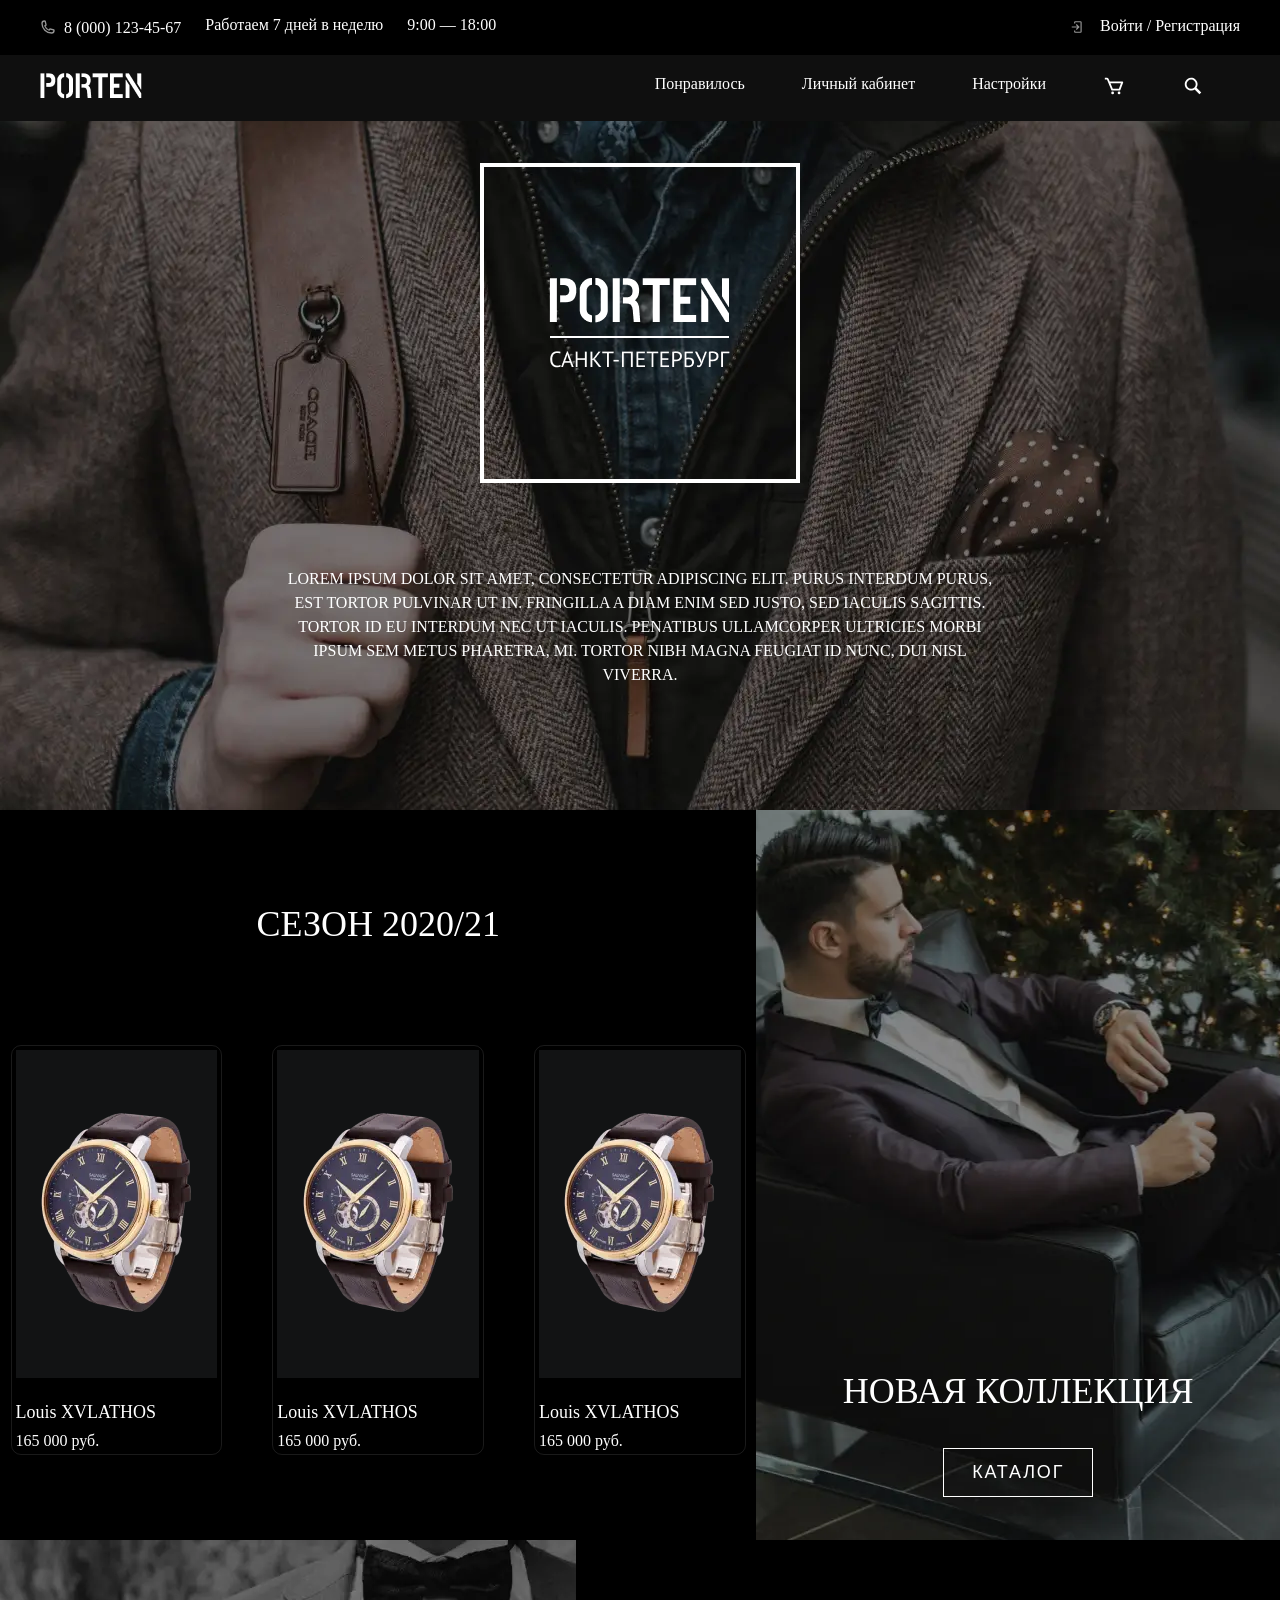
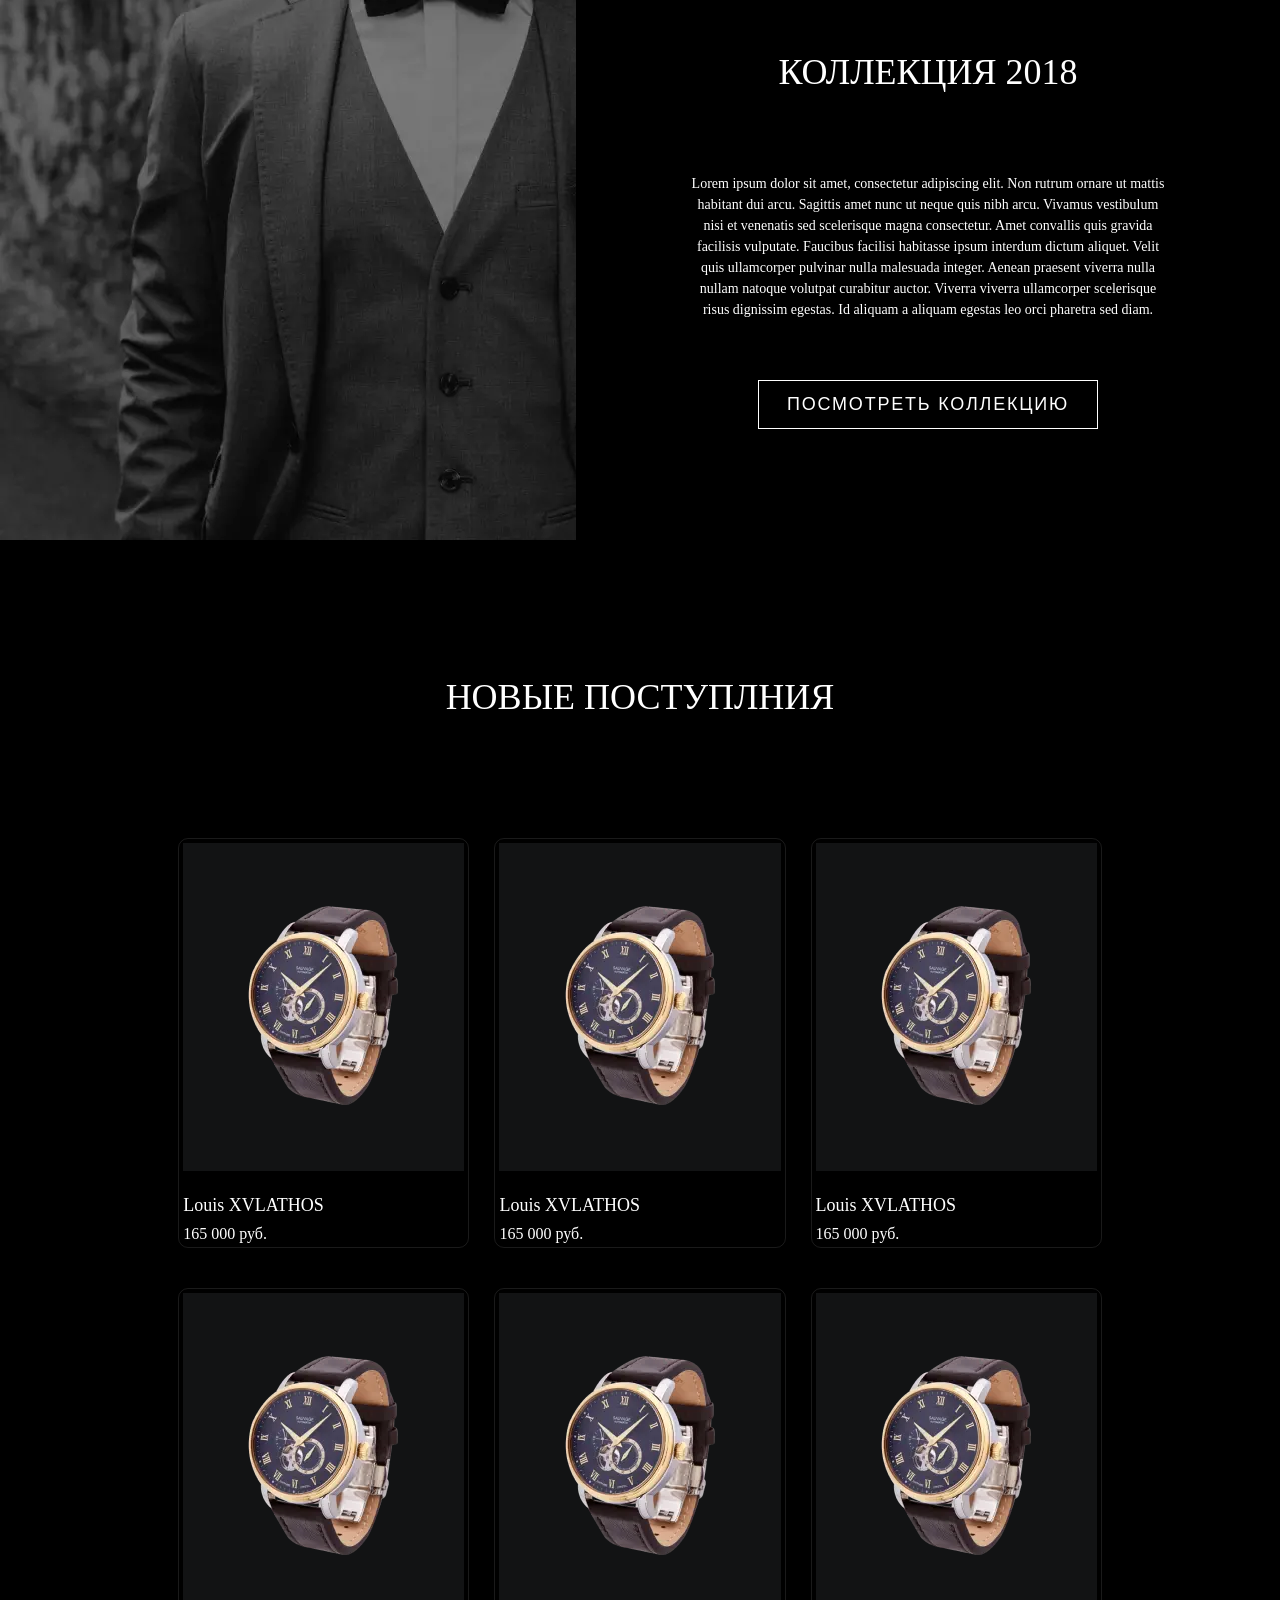
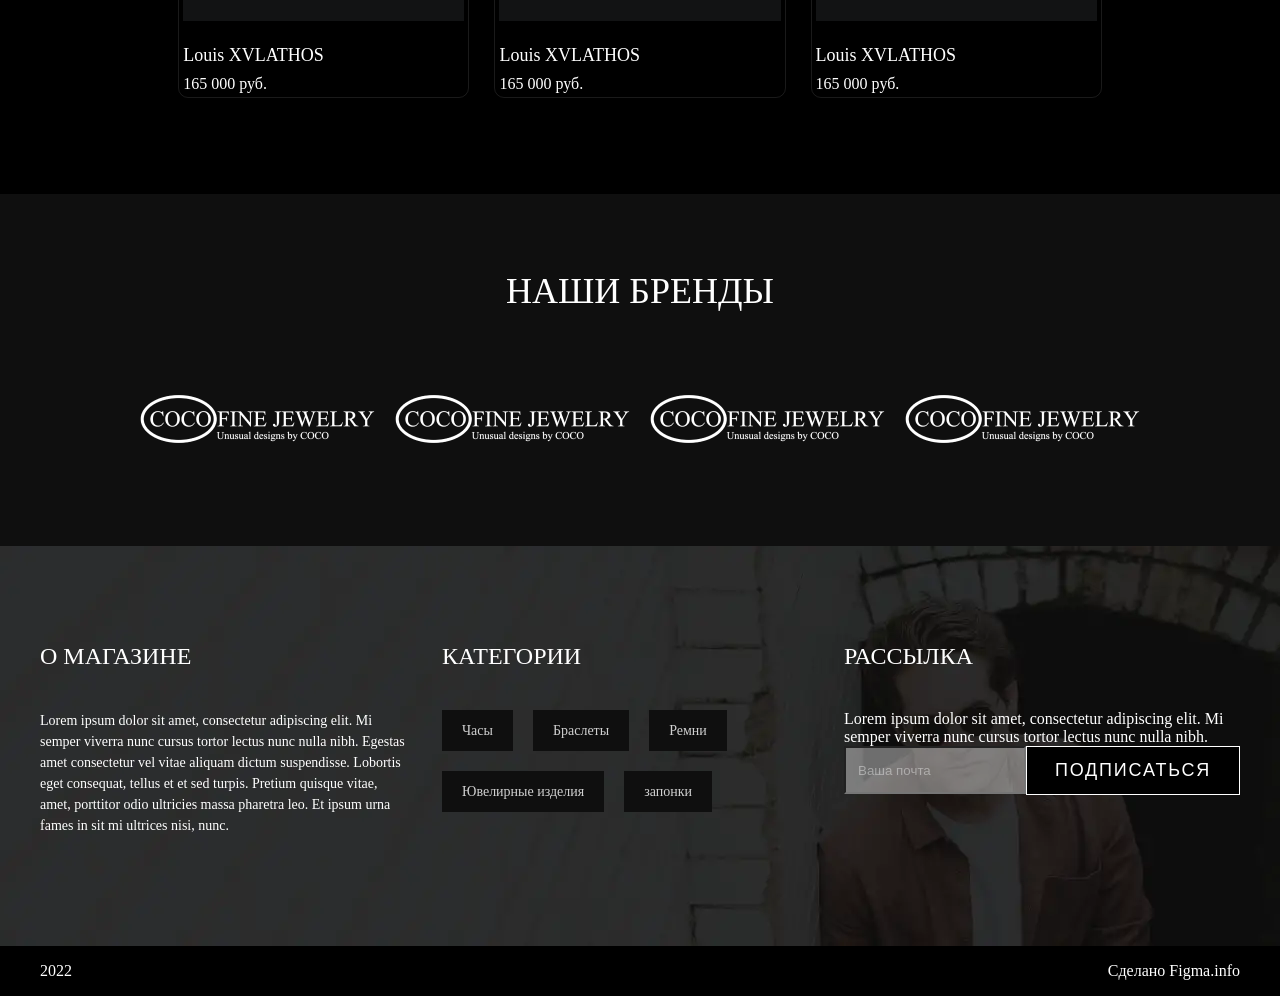
<file: index.html>
<!DOCTYPE html><html lang="en"><head><meta charset="UTF-8"><meta http-equiv="X-UA-Compatible" content="IE=edge"><meta name="viewport" content="width=device-width,initial-scale=1"><link rel="stylesheet" href="./css/main.min.css"><script src="./js/main.js" defer="defer"></script><title>Document</title></head><body><div class="app"><div class="header-nav"><div class="top-lane"><div class="container"><div class="top-lane_left-side"><div class="phone-wrapper"><picture><source srcset="./assets/images/icon-phone.svg" type="image/webp"><img src="./assets/images/icon-phone.svg" alt=""></picture><span class="phone">8 (000) 123-45-67</span></div><span class="schedule">Работаем 7 дней в неделю</span> <span class="time">9:00 — 18:00</span></div><div class="top-lane_right-side"><picture><source srcset="./assets/images/icon-logout.svg" type="image/webp"><img src="./assets/images/icon-logout.svg" alt=""></picture><div>Войти / Регистрация</div></div></div></div><div class="header"><div class="container"><div class="logo"><picture><source srcset="./assets/images/logo.webp" type="image/webp"><img src="./assets/images/logo.png" alt=""></picture></div><div class="menu"><ul class="menu__list"><li class="menu__list-item">Понравилось</li><li class="menu__list-item">Личный кабинет</li><li class="menu__list-item">Настройки</li><li class="menu__list-item"><picture><source srcset="./assets/images/icon-cart.svg" type="image/webp"><img src="./assets/images/icon-cart.svg" alt=""></picture></li><li class="menu__list-item"><picture><source srcset="./assets/images/icon-search.svg" type="image/webp"><img src="./assets/images/icon-search.svg" alt=""></picture></li></ul></div><div class="burger"><div class="bar1"></div><div class="bar2"></div><div class="bar3"></div></div></div></div></div><div class="first-screen"><div class="logo"><picture><source srcset="./assets/images/first-screen_logo.webp" type="image/webp"><img src="./assets/images/first-screen_logo.png" alt=""></picture></div><div class="description">Lorem ipsum dolor sit amet, consectetur adipiscing elit. Purus interdum purus, est tortor pulvinar ut in. Fringilla a diam enim sed justo, sed iaculis sagittis. Tortor id eu interdum nec ut iaculis. Penatibus ullamcorper ultricies morbi ipsum sem metus pharetra, mi. Tortor nibh magna feugiat id nunc, dui nisl viverra.</div></div><div class="new-season"><div class="left-side"><div class="title">Сезон 2020/21</div><div class="card-wrapper"><div class="card"><div class="image"><picture><source srcset="./assets/images/product.webp" type="image/webp"><img src="./assets/images/product.png" alt=""></picture></div><div class="name">Louis XVLATHOS</div><div class="cost">165 000 руб.</div></div><div class="card"><div class="image"><picture><source srcset="./assets/images/product.webp" type="image/webp"><img src="./assets/images/product.png" alt=""></picture></div><div class="name">Louis XVLATHOS</div><div class="cost">165 000 руб.</div></div><div class="card"><div class="image"><picture><source srcset="./assets/images/product.webp" type="image/webp"><img src="./assets/images/product.png" alt=""></picture></div><div class="name">Louis XVLATHOS</div><div class="cost">165 000 руб.</div></div></div></div><div class="right-side"><div class="content-wrapper"><div class="title">Новая коллекция</div><div class="button-group"><button class="btn">КАТАЛОГ</button></div></div></div></div><div class="collection"><div class="left-side"></div><div class="right-side"><div class="content-wrapper"><div class="title">Коллекция 2018</div><div class="description">Lorem ipsum dolor sit amet, consectetur adipiscing elit. Non rutrum ornare ut mattis habitant dui arcu. Sagittis amet nunc ut neque quis nibh arcu. Vivamus vestibulum nisi et venenatis sed scelerisque magna consectetur. Amet convallis quis gravida facilisis vulputate. Faucibus facilisi habitasse ipsum interdum dictum aliquet. Velit quis ullamcorper pulvinar nulla malesuada integer. Aenean praesent viverra nulla nullam natoque volutpat curabitur auctor. Viverra viverra ullamcorper scelerisque risus dignissim egestas. Id aliquam a aliquam egestas leo orci pharetra sed diam.</div><div class="button-group"><button class="btn">Посмотреть коллекцию</button></div></div></div></div><div class="goods"><div class="container"><div class="title">Новые поступлния</div><div class="card-wrapper"><div class="card"><div class="image"><picture><source srcset="./assets/images/product.webp" type="image/webp"><img src="./assets/images/product.png" alt=""></picture></div><div class="name">Louis XVLATHOS</div><div class="cost">165 000 руб.</div></div><div class="card"><div class="image"><picture><source srcset="./assets/images/product.webp" type="image/webp"><img src="./assets/images/product.png" alt=""></picture></div><div class="name">Louis XVLATHOS</div><div class="cost">165 000 руб.</div></div><div class="card"><div class="image"><picture><source srcset="./assets/images/product.webp" type="image/webp"><img src="./assets/images/product.png" alt=""></picture></div><div class="name">Louis XVLATHOS</div><div class="cost">165 000 руб.</div></div><div class="card"><div class="image"><picture><source srcset="./assets/images/product.webp" type="image/webp"><img src="./assets/images/product.png" alt=""></picture></div><div class="name">Louis XVLATHOS</div><div class="cost">165 000 руб.</div></div><div class="card"><div class="image"><picture><source srcset="./assets/images/product.webp" type="image/webp"><img src="./assets/images/product.png" alt=""></picture></div><div class="name">Louis XVLATHOS</div><div class="cost">165 000 руб.</div></div><div class="card"><div class="image"><picture><source srcset="./assets/images/product.webp" type="image/webp"><img src="./assets/images/product.png" alt=""></picture></div><div class="name">Louis XVLATHOS</div><div class="cost">165 000 руб.</div></div></div></div></div><div class="our-brands"><div class="container"><div class="title">Наши бренды</div><div class="brand-wrapper"><div class="brand_item"><picture><source srcset="./assets/images/brand.webp" type="image/webp"><img src="./assets/images/brand.png" alt=""></picture></div><div class="brand_item"><picture><source srcset="./assets/images/brand.webp" type="image/webp"><img src="./assets/images/brand.png" alt=""></picture></div><div class="brand_item"><picture><source srcset="./assets/images/brand.webp" type="image/webp"><img src="./assets/images/brand.png" alt=""></picture></div><div class="brand_item"><picture><source srcset="./assets/images/brand.webp" type="image/webp"><img src="./assets/images/brand.png" alt=""></picture></div></div></div></div><div class="footer"><div class="container"><div class="about"><div class="title">О магазине</div><div class="description">Lorem ipsum dolor sit amet, consectetur adipiscing elit. Mi semper viverra nunc cursus tortor lectus nunc nulla nibh. Egestas amet consectetur vel vitae aliquam dictum suspendisse. Lobortis eget consequat, tellus et et sed turpis. Pretium quisque vitae, amet, porttitor odio ultricies massa pharetra leo. Et ipsum urna fames in sit mi ultrices nisi, nunc.</div></div><div class="category"><div class="title">Категории</div><div class="tag-wrapper"><div class="tag">Часы</div><div class="tag">Браслеты</div><div class="tag">Ремни</div><div class="tag">Ювелирные изделия</div><div class="tag">запонки</div></div></div><div class="mail"><div class="title">Рассылка</div><div class="description">Lorem ipsum dolor sit amet, consectetur adipiscing elit. Mi semper viverra nunc cursus tortor lectus nunc nulla nibh.</div><div class="form"><input placeholder="Ваша почта" type="text"> <button class="btn btn_black">Подписаться</button></div></div></div></div><div class="last-lane"><div class="container"><div class="left-side">2022</div><div class="right-side">Сделано Figma.info</div></div></div></div></body></html>
</file>
<file: css/main.min.css>
.btn{border:1px solid #fff;color:#fff;background-color:transparent;font-weight:400;font-size:18px;line-height:23px;text-align:center;letter-spacing:.1em;text-transform:uppercase;padding:12px 28px;-webkit-transition:.4s;-o-transition:.4s;transition:.4s;cursor:pointer}.btn:hover{background-color:rgba(255,255,255,.6)}.card{width:28%;border:1px solid rgba(255,255,255,.1);padding:4px;border-radius:10px}.card .image{display:-webkit-box;display:-ms-flexbox;display:flex;-webkit-box-align:center;-ms-flex-align:center;align-items:center;-webkit-box-pack:center;-ms-flex-pack:center;justify-content:center;background-color:#121314;padding:55px 22px}.card .name{margin-top:24px;font-size:18px;line-height:21px}.card .cost{margin-top:8px;font-size:16px;line-height:19px}.collection{display:-webkit-box;display:-ms-flexbox;display:flex}.collection .left-side{width:45%;height:600px;background-image:url(../assets/images/collection.png)}.collection .right-side{min-width:55%;display:-webkit-box;display:-ms-flexbox;display:flex;-webkit-box-orient:vertical;-webkit-box-direction:normal;-ms-flex-direction:column;flex-direction:column;-webkit-box-align:center;-ms-flex-align:center;align-items:center;-webkit-box-pack:center;-ms-flex-pack:center;justify-content:center}.collection .right-side .content-wrapper{max-width:480px}.collection .right-side .content-wrapper .title{font-size:36px;line-height:42px;text-align:center;text-transform:uppercase}.collection .right-side .content-wrapper .description,.first-screen .description{font-weight:400;font-size:14px;line-height:150%;text-align:center;margin-top:80px}.collection .right-side .content-wrapper .button-group,.first-screen{display:-webkit-box;display:-ms-flexbox;display:flex;-webkit-box-pack:center;-ms-flex-pack:center;justify-content:center}.collection .right-side .content-wrapper .button-group{margin-top:60px}.first-screen{height:810px;background:url(../assets/images/main.jpg) center center no-repeat;-webkit-box-align:center;-ms-flex-align:center;align-items:center;-webkit-box-orient:vertical;-webkit-box-direction:normal;-ms-flex-direction:column;flex-direction:column;padding-top:40px}.first-screen .description{max-width:730px;font-size:16px;text-transform:uppercase}.footer{background-image:url(../assets/images/footer.png);min-height:400px}.footer .container{display:-webkit-box;display:-ms-flexbox;display:flex;-webkit-box-pack:justify;-ms-flex-pack:justify;justify-content:space-between;gap:36px}.footer .container .title{font-size:24px;line-height:28px;text-transform:uppercase;margin:80px 0 40px}.footer .container .about,.footer .container .category,.footer .container .mail{width:33%}.footer .container .about .description{font-weight:400;font-size:14px;line-height:150%}.footer .container .category .tag-wrapper{-ms-flex-wrap:wrap;flex-wrap:wrap;gap:20px}.footer .container .category .tag-wrapper .tag{background-color:#0f0f0f;padding:10px 20px;font-size:14px;line-height:150%;color:#d0d0d0}.footer .container .category .tag-wrapper,.footer .container .mail .form{display:-webkit-box;display:-ms-flexbox;display:flex}.footer .container .mail .form input{height:48px;width:210px;background-color:rgba(255,255,255,.4);color:#fff;padding-left:4px}.footer .container .mail .form input::-webkit-input-placeholder{color:rgba(255,255,255,.4);padding-left:8px}.footer .container .mail .form input::-moz-placeholder{color:rgba(255,255,255,.4);padding-left:8px}.footer .container .mail .form input:-ms-input-placeholder{color:rgba(255,255,255,.4);padding-left:8px}.footer .container .mail .form input::-ms-input-placeholder{color:rgba(255,255,255,.4);padding-left:8px}.footer .container .mail .form input::placeholder{color:rgba(255,255,255,.4);padding-left:8px}.footer .container .mail .form .btn_black,body{background-color:#000}.goods{display:-webkit-box;display:-ms-flexbox;display:flex}.goods .title{padding:120px 0;font-size:36px;line-height:42px;text-align:center;text-transform:uppercase}.goods,.goods .card-wrapper{-webkit-box-pack:center;-ms-flex-pack:center;justify-content:center}.goods .card-wrapper{max-width:1040px;-ms-flex-wrap:wrap;flex-wrap:wrap;gap:40px 25px;padding-bottom:80px}.header{background-color:#0f0f0f}.goods .card-wrapper,.header .container,.header .menu .menu__list{display:-webkit-box;display:-ms-flexbox;display:flex}.header .container{cursor:pointer;-webkit-box-pack:justify;-ms-flex-pack:justify;justify-content:space-between;-webkit-box-align:center;-ms-flex-align:center;align-items:center}.header .burger,.header .menu{display:block;margin-right:20px}.header .menu .menu__list{gap:25px;z-index:1}.header .menu .menu__list-item{border-radius:30px;padding:4px 16px}.header .menu .menu__list-item:hover{background-color:rgba(255,255,255,.3)}.header .burger{position:fixed;top:63px;right:20px;display:none;cursor:pointer}.header .burger.change .bar1{-webkit-transform:rotate(-45deg) translate(-9px,6px);-ms-transform:rotate(-45deg) translate(-9px,6px);transform:rotate(-45deg) translate(-9px,6px)}.header .burger.change .bar2{opacity:0}.header .burger.change .bar3{-webkit-transform:rotate(45deg) translate(-8px,-8px);-ms-transform:rotate(45deg) translate(-8px,-8px);transform:rotate(45deg) translate(-8px,-8px)}.header .burger .bar1,.header .burger .bar2,.header .burger .bar3{width:35px;height:5px;background-color:#fff;margin:6px 0;-webkit-transition:.2s;-o-transition:.2s;transition:.2s}.last-lane .container{padding:16px 0;display:-webkit-box;display:-ms-flexbox;display:flex;-webkit-box-pack:justify;-ms-flex-pack:justify;justify-content:space-between}*{padding:0;margin:0;-webkit-box-sizing:border-box;box-sizing:border-box}body{color:#fff}.app,.container{max-width:1920px;margin:0 auto}ul{list-style:none}ul li a{text-decoration:none;color:#fff}.container{max-width:1240px;padding:16px 20px!important}.header-nav{position:fixed;left:0;right:0;-webkit-transition:.9s;-o-transition:.9s;transition:.9s;grid-area:header}.header-nav.hide{-webkit-transform:translateY(-500%);-ms-transform:translateY(-500%);transform:translateY(-500%)}.app{display:grid;grid-template-areas:"header header" "first first" "new-season new-season" "collection collection" "goods goods" "our-brands our-brands" "footer footer" "last-lane last-lane"}.app .header-nav{grid-area:header}.app .first-screen{grid-area:first}.app .new-season{grid-area:new-season}.app .collection{grid-area:collection}.app .goods{grid-area:goods}.app .our-brands{grid-area:our-brands}.app .footer{grid-area:footer}.app .last-lane{grid-area:last-lane}.new-season{display:-webkit-box;display:-ms-flexbox;display:flex}.new-season .left-side{min-height:730px;width:65%}.new-season .left-side .title{margin-top:93px;font-size:36px;line-height:42px;text-align:center;text-transform:uppercase}.new-season .left-side .card-wrapper{margin-top:100px;gap:50px;display:-webkit-box;display:-ms-flexbox;display:flex;-ms-flex-wrap:wrap;flex-wrap:wrap;-webkit-box-pack:center;-ms-flex-pack:center;justify-content:center}.new-season .right-side{min-height:730px;width:45%;background:url(../assets/images/new-season.jpg) no-repeat}.new-season .right-side .content-wrapper{padding-top:560px;display:-webkit-box;display:-ms-flexbox;display:flex;-webkit-box-orient:vertical;-webkit-box-direction:normal;-ms-flex-direction:column;flex-direction:column;gap:36px}.new-season .right-side .content-wrapper .title,.our-brands .title{font-size:36px;line-height:42px;text-align:center;text-transform:uppercase}.new-season .right-side .content-wrapper .button-group{display:-webkit-box;display:-ms-flexbox;display:flex;-webkit-box-pack:center;-ms-flex-pack:center;justify-content:center}.our-brands{background-color:#0f0f0f}.our-brands .title{padding-top:60px}.our-brands .brand-wrapper,.top-lane .container{display:-webkit-box;display:-ms-flexbox;display:flex;-webkit-box-pack:center;-ms-flex-pack:center;justify-content:center;padding:60px 0}.top-lane{background-color:#000}.top-lane .container{-webkit-box-pack:justify;-ms-flex-pack:justify;justify-content:space-between;-webkit-box-align:center;-ms-flex-align:center;align-items:center;padding:15px 0}.top-lane_left-side,.top-lane_left-side .phone-wrapper,.top-lane_right-side{display:-webkit-box;display:-ms-flexbox;display:flex;gap:24px}.top-lane_left-side .phone-wrapper{-webkit-box-align:center;-ms-flex-align:center;align-items:center;gap:8px}.top-lane_left-side .phone-wrapper img,.top-lane_right-side img{margin-top:3px}.top-lane_right-side{cursor:pointer;gap:16px}@supports (-webkit-appearance:none){.collection .left-side{background-image:url(../assets/images/collection.webp)}.first-screen{background:url(../assets/images/main.webp) center center no-repeat}.footer{background-image:url(../assets/images/footer.webp)}.new-season .right-side{background:url(../assets/images/new-season.webp) no-repeat}}@media (max-width:1252){.container{max-width:970px}}@media (max-width:1080px){.collection{-webkit-box-orient:vertical;-webkit-box-direction:normal;-ms-flex-direction:column;flex-direction:column;gap:36px}.collection .left-side,.collection .right-side{width:100%}.collection .left-side,.footer{background-size:cover;background-repeat:no-repeat}.footer .container{-webkit-box-orient:vertical;-webkit-box-direction:normal;-ms-flex-direction:column;flex-direction:column;-webkit-box-align:center;-ms-flex-align:center;align-items:center}.footer .container .about,.footer .container .category,.footer .container .mail{width:80%}.new-season{-webkit-box-orient:vertical;-webkit-box-direction:reverse;-ms-flex-direction:column-reverse;flex-direction:column-reverse;gap:36px}.new-season .left-side,.new-season .right-side{width:100%}.new-season .right-side{background-repeat:no-repeat;background-size:cover}.brand-wrapper{-webkit-box-orient:vertical;-webkit-box-direction:normal;-ms-flex-direction:column;flex-direction:column;-webkit-box-align:center;-ms-flex-align:center;align-items:center}}@media (max-width:991.98){.container{max-width:750px}}@media (max-width:780px){.card .image picture{display:-webkit-box;display:-ms-flexbox;display:flex;-webkit-box-pack:center;-ms-flex-pack:center;justify-content:center;-webkit-box-align:center;-ms-flex-align:center;align-items:center}.card .image picture img{width:75%}}@media (max-width:768px){.header .menu .menu__list-item:first-child{margin-top:24px}.header .menu{margin-right:0;display:none}.header .menu.open{display:-webkit-box;display:-ms-flexbox;display:flex;position:fixed;-webkit-box-pack:center;-ms-flex-pack:center;justify-content:center;width:90vw;margin-top:360px;background-color:#000}.header .menu.open .menu__list{-webkit-box-orient:vertical;-webkit-box-direction:normal;-ms-flex-direction:column;flex-direction:column;-webkit-box-align:center;-ms-flex-align:center;align-items:center;font-size:24px}.header .burger{display:inline-block}}
</file>
